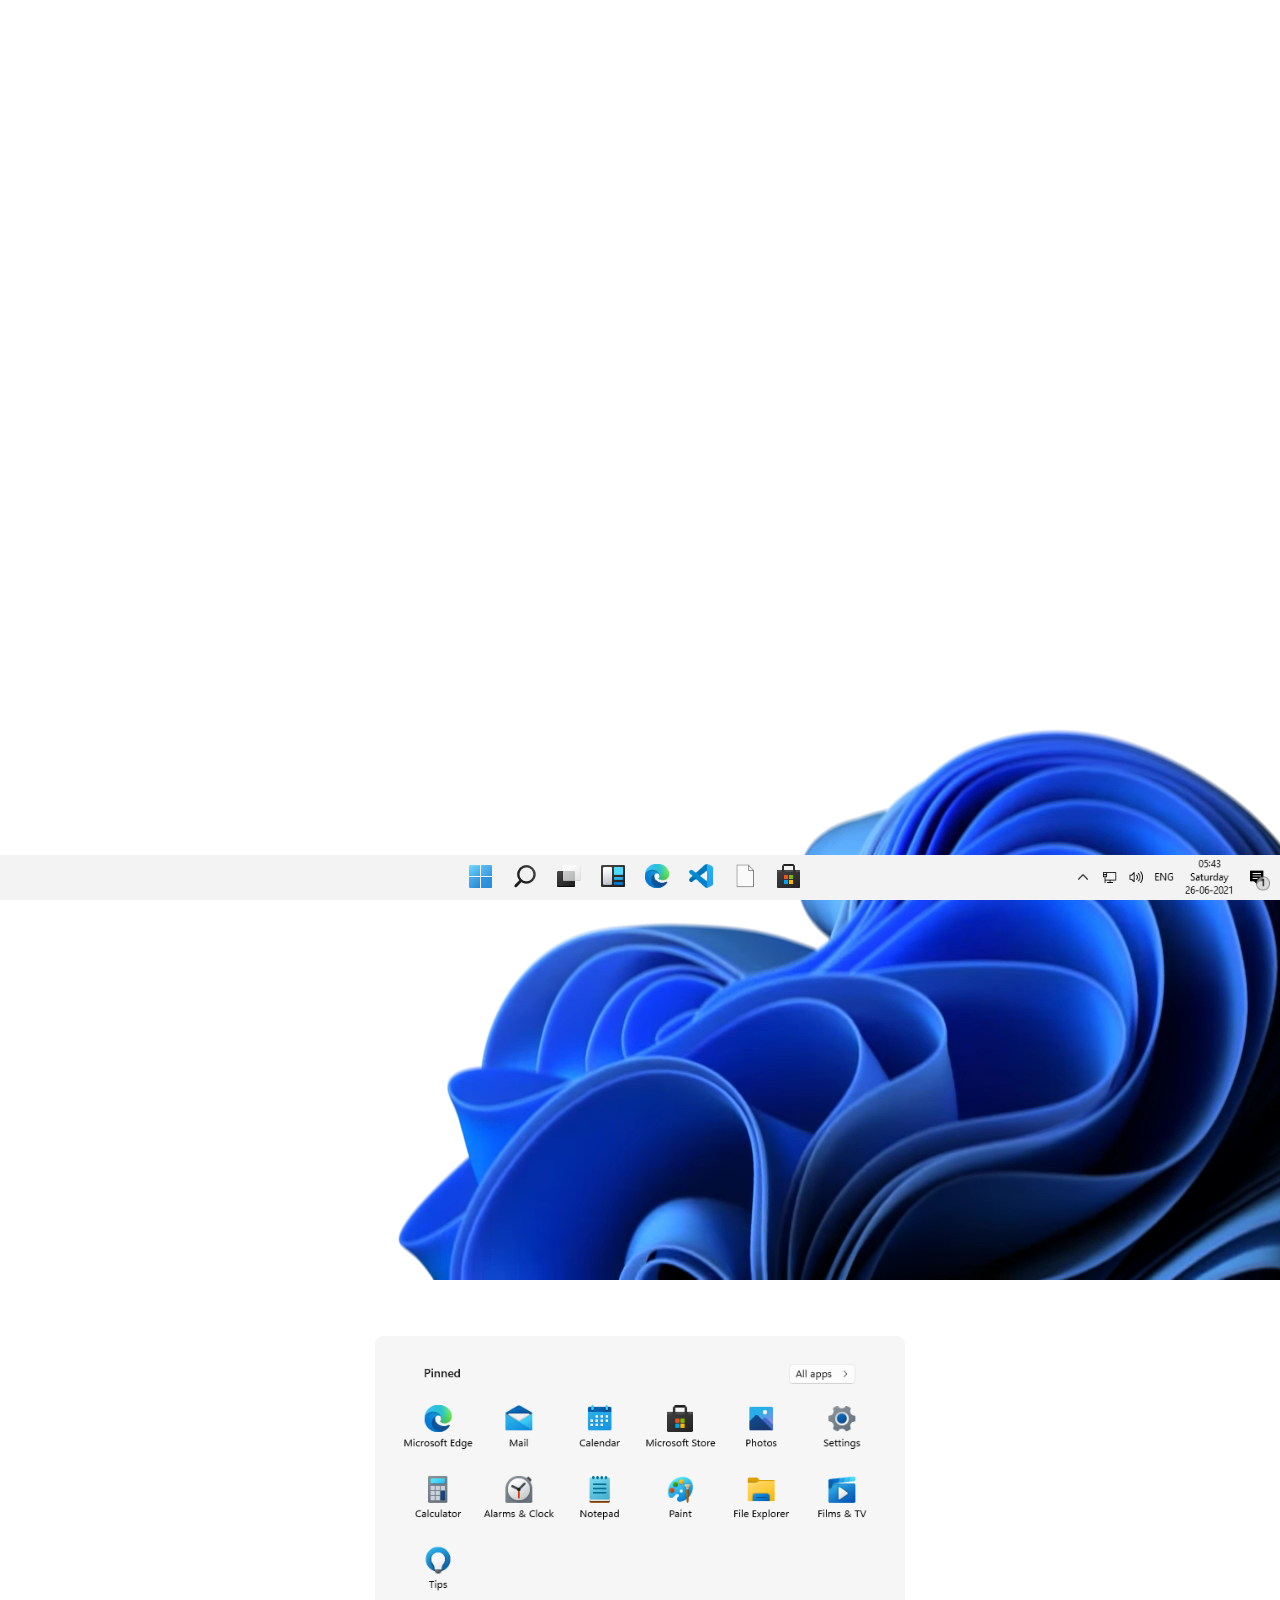
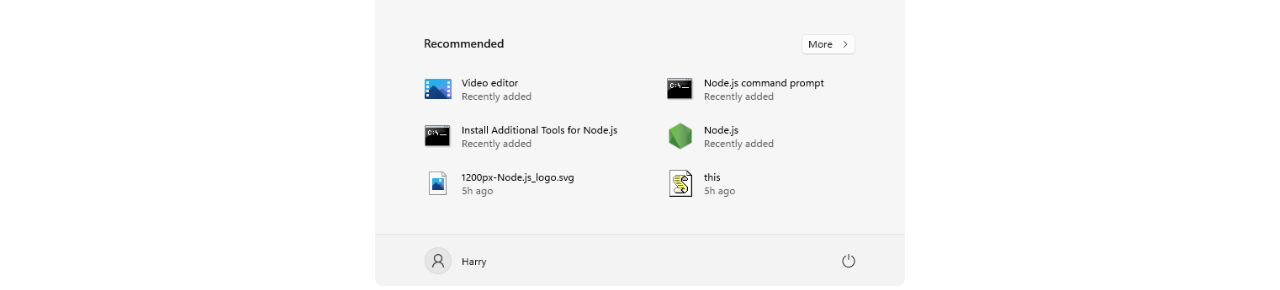
<file: PROJECTS-HTML CSS JS/Project-4 WINDOWS11(PROTOTYPE)/index.html>
<!DOCTYPE html>
<html lang="en">

<head>
    <meta charset="UTF-8" />
    <meta http-equiv="X-UA-Compatible" content="IE=edge" />
    <meta name="viewport" content="width=device-width, initial-scale=1.0" />
    <link rel="stylesheet" href="Style.css" />
    <title>Try Windows 11</title>
</head>

<body>
    <div class="taskbar">
        <img src="icons.PNG" />
        <img class="right" src="taskbarright.PNG" />
    </div>
    <div class="startmenu">
        <img src="startmenu.PNG" />
    </div>
    <video autoplay muted>
        <source src="video.webm" type="video/webm" />
    </video>
    <script src="Script.js"></script>
</body>

</html>
</file>
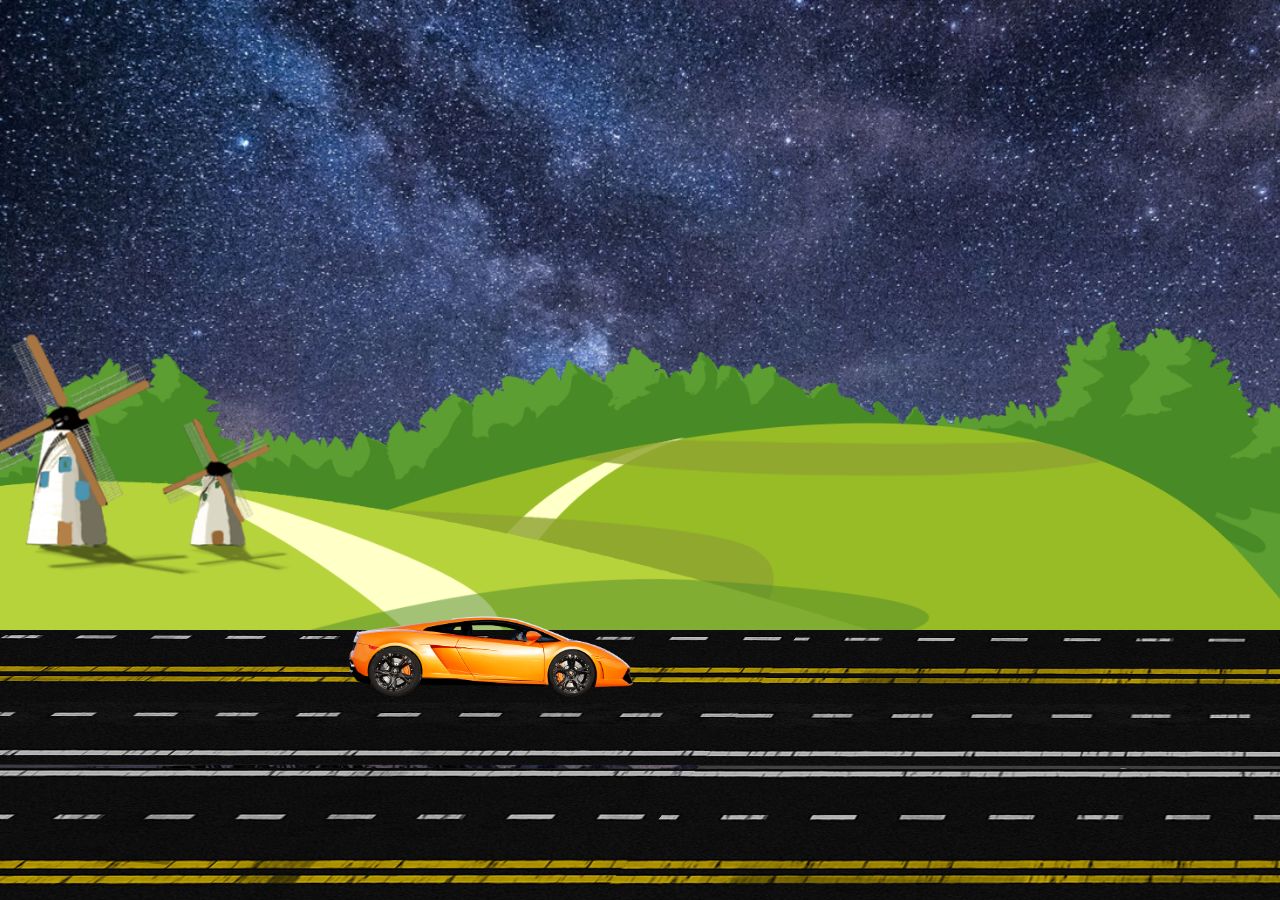
<file: PROJECTS-HTML CSS JS/Project-5 CAR ANIMATION/index.html>
<!DOCTYPE html>
<html lang="en">
  <head>
    <meta charset="UTF-8" />
    <meta http-equiv="X-UA-Compatible" content="IE=edge" />
    <meta name="viewport" content="width=device-width, initial-scale=1.0" />
    <link rel="stylesheet" href="style.css" />
    <title>Animated Lamborgini</title>
  </head>

  <body>
    <div class="container">
      <div class="sky">
        <div class="trees"></div>
        <div class="track"></div>
        <div class="car">
          <div class="wheel wheel1">
            <img src="car_wheel_left.png" />
          </div>
          <div class="wheel wheel2">
            <img src="car_wheel_right.png" />
          </div>
        </div>
      </div>
    </div>
    <script src="script.js"></script>
  </body>
</html>
</file>
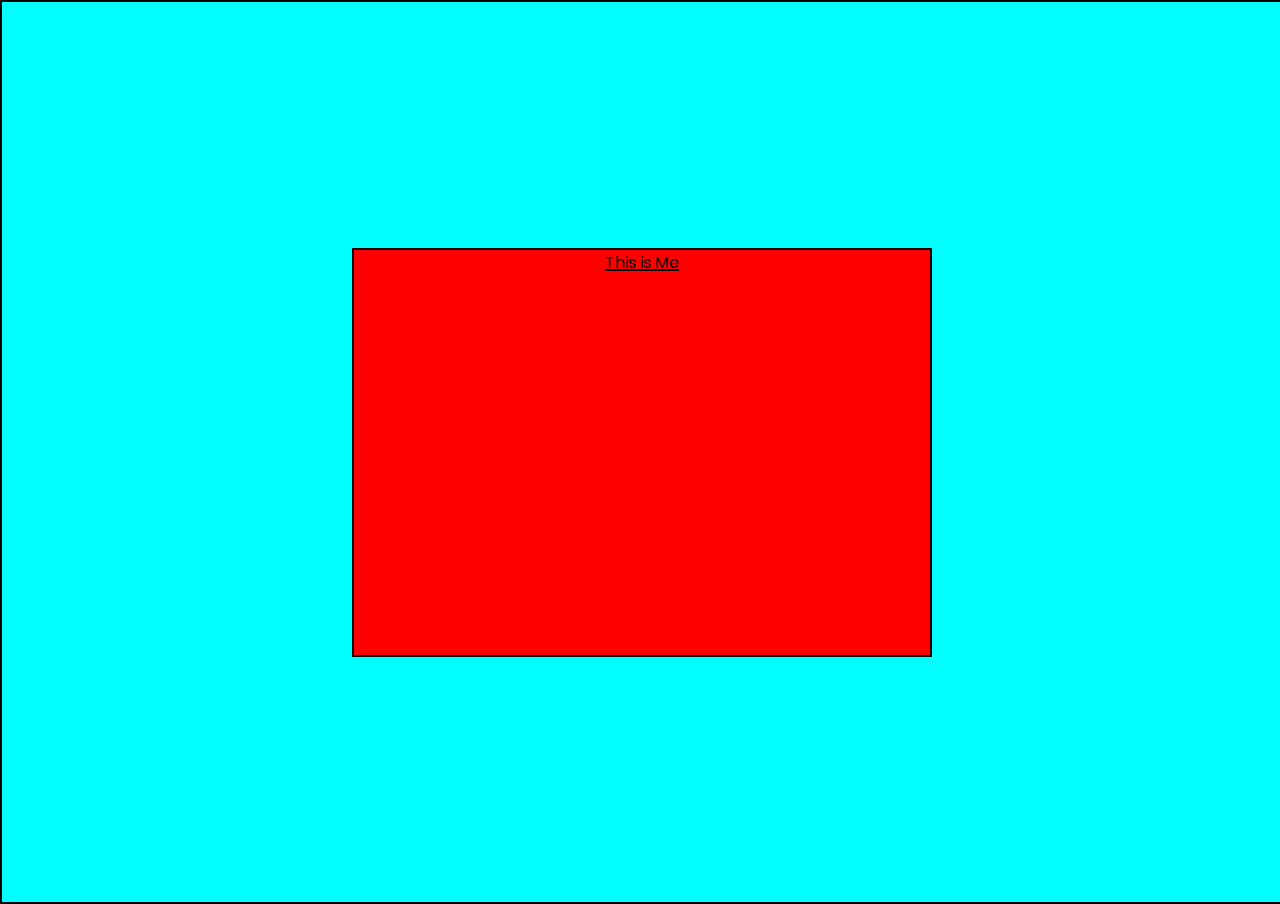
<file: PROJECTS-HTML CSS JS/Project-ANIMATION/index.html>
<!DOCTYPE html>
<html lang="en">
  <head>
    <meta charset="UTF-8" />
    <meta http-equiv="X-UA-Compatible" content="IE=edge" />
    <meta name="viewport" content="width=device-width, initial-scale=1.0" />
    <link rel="stylesheet" href="style.css">
    <link
      href="https://fonts.googleapis.com/css2?family=Poppins:ital,wght@1,200&display=swap"
      rel="stylesheet"
    />
    <title>MyProject(HTML,CSS)</title>
  </head>
  <body>
    <div class="container">
      <div class="box">This is Me</div>
    </div>
  </body>
</html>
</file>
<file: PROJECTS-HTML CSS JS/Project-4 WINDOWS11(PROTOTYPE)/Style.css>
* {
    margin: 0;
    padding: 0;
}

body {
    /* background-image: url("bg.jpeg"); */
    /* background-size: cover; */
    overflow: hidden;
    height: 100%;
    width: 100%;
}

.taskbar {
    background-color: #f3f3f3;
    width: 100vw;
    position: absolute;
    bottom: 0;
    display: flex;
    justify-content: center;
}

.startmenu {
    position: absolute;
    /* bottom: 7%; */
    bottom: -110%;
    width: 100%;
    text-align: center;
    transition: all 0.5s ease-in;
}

.startmenu img {
    height: 550px;
    border-radius: 8px;
}

.right {
    position: absolute;
    right: 0;
    margin: 4px 0;
    height: 85%;
}
</file>
<file: PROJECTS-HTML CSS JS/Project-5 CAR ANIMATION/style.css>
* {
    margin: 0;
    padding: 0;
}

.sky {
    width: 100%;
    height: 100vh;
    background-repeat: no-repeat;
    background-size: cover;
    background-image: url(mountains-night-sky-1366x768.jpg);
    overflow: hidden;
}

.trees {
    background-image: url(trees.png);
    width: 100%;
    height: 70vh;
    background-size: cover;
}

.track {
    background-image: url(track.png);
    width: 800vw;
    height: 30vh;
    background-repeat: repeat-x;
    animation: Track-Mover 2s linear infinite;
}

.car {
    width: 313px;
    height: 100px;
    background-image: url(car_body.png);
    background-size: cover;
    background-repeat: no-repeat;
    position: absolute;
    left: 25vw;
    bottom: 22vh;
    animation: bounce .3s linear infinite;
}


.wheel1 img {
    width: 66px;
    position: relative;
    top: 36px;
    left: 42px;
    animation: Wheel-rotation linear 0.16s infinite;
}

.wheel2 img {
    width: 66px;
    position: relative;
    top: -33px;
    left: 219px;
    animation: Wheel-rotation linear 0.16s infinite;
}

@keyframes Wheel-rotation {
    100% {
        transform: rotate(360deg);
    }
}

@keyframes Track-Mover {
    100% {
        transform: translateX(-500vw);
    }
}

@keyframes bounce {
    0% {
        transform: translateY(-2vh);
    }
    50% {
        transform: translateY(2vh);
    }
    100% {
        transform: translateY(-2vh);
    }
}
</file>
<file: PROJECTS-HTML CSS JS/Project-ANIMATION/style.css>
*{
    margin: 0;
    padding: 0;
    font-family: 'Poppins', sans-serif;
}
.container{
    display: flex;
    justify-content: center;
    align-items: center;
    background-color: aqua;
    border: 2px solid black;
    width: 100vw;
    height: 100vh;
}
.box{
    background-color: red;
    text-align: center;
    text-decoration: 2px underline;
    width: 45vw;
    height: 45vh;
    border: 2px solid black;
    animation: Width-HeightAnimater 2s ease-in-out 0.4s alternate;
}
@keyframes Width-HeightAnimater {
    from{
        width: 45vw;
        height: 45vh;
        background-color: red;
        font-size: 16px;
        border-width: 2px;
    }
    to{
        width: 65vw;
        height: 65vh;
        background-color: blue;
        font-size: 24px;
        border-width: 4px;
    }
    
}
</file>
